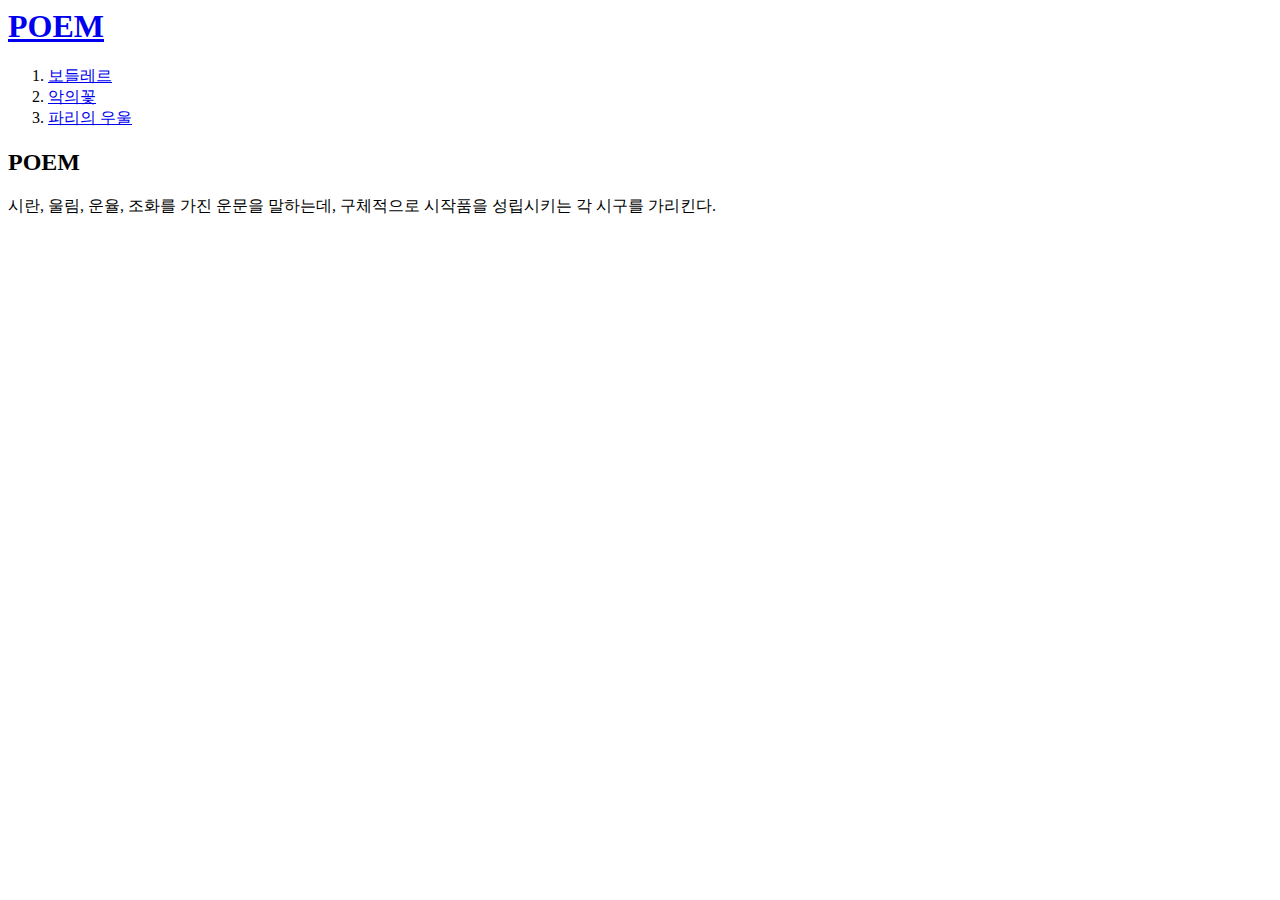
<file: index.html>
<html>
<head>
  <title>WEB - Welcome</title>
  <meta charset="utf-8">
</head>
<body>
  <h1><a href="index.html">POEM</a></h1>
  <ol>
    <li><a href="1.html">보들레르</a></li>
    <li><a href="2.html">악의꽃</a></li>
    <li><a href="3.html">파리의 우울</a></li>
  </ol>
  <h2>POEM</h2>
  <p>
    시란, 울림, 운율, 조화를 가진 운문을 말하는데, 구체적으로 시작품을 성립시키는 각 시구를 가리킨다.
  </p>
</body>
</html>
</file>
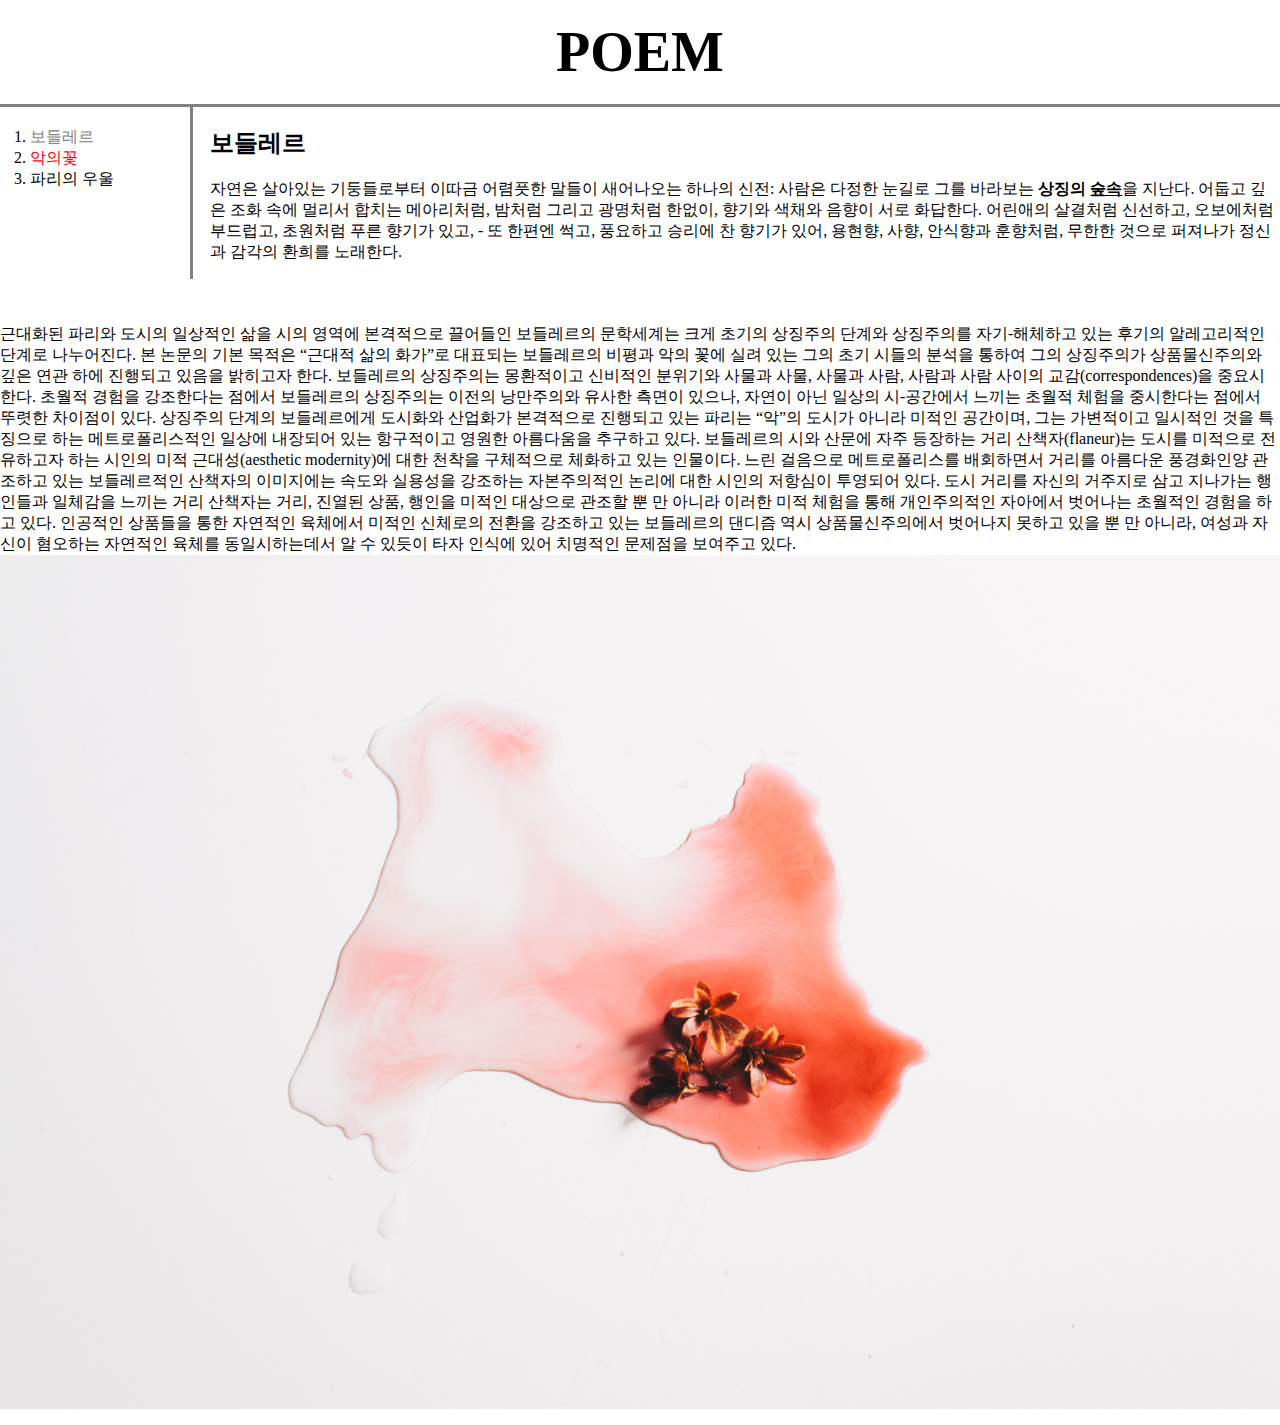
<file: 1.html>
<html>
<head>
  <title>WEB - 보들레르</title>
  <meta charset="utf-8">
  <link rel="stylesheet" href="style.css">
</head>
<body>
  <h1><a href="index.html">POEM</a></h1>
  <div id="grid">
      <ol>
        <li><a href="1.html" class="saw">보들레르</a></li>
        <li><a href="2.html" class="saw" id="active">악의꽃</a></li>
        <li><a href="3.html">파리의 우울</a></li>
      </ol>
    <!--  
    <h1><a href="index.html"><font color="green">POEM</a></h1>
    <ol>
      <li><a href="1.html"><font color="green">보들레르</font></a></li>
      <li><a href="2.html"><font color="green">악의꽃</font></a></li>
      <li><a href="3.html"><font color="green">파리의 우울</font></a></li>
    </ol>
    -->
      <div id="article">
        <h2>보들레르</h2>
          <p><a href="https://ko.wikipedia.org/wiki/%EC%9E%90%EC%97%B0" target="_blank" title="Nature">자연</a>은 살아있는 기둥들로부터 이따금 어렴풋한 말들이 새어나오는 하나의 신전: 사람은 다정한 눈길로 그를 바라보는 <strong>상징의 <u>숲속</u></strong>을 지난다. 어둡고 깊은 조화 속에 멀리서 합치는 메아리처럼, 밤처럼 그리고 광명처럼 한없이, 향기와 색채와 음향이 서로 화답한다. 어린애의 살결처럼 신선하고, 오보에처럼 부드럽고, 초원처럼 푸른 향기가 있고, - 또 한편엔 썩고, 풍요하고 승리에 찬 향기가 있어, 용현향, 사향, 안식향과 훈향처럼, 무한한 것으로 퍼져나가 정신과 감각의 환희를 노래한다.
          </p>
      </div>
  </div>
  <p style="margin-top:45px;">근대화된 파리와 도시의 일상적인 삶을 시의 영역에 본격적으로 끌어들인 보들레르의 문학세계는 크게 초기의 상징주의 단계와 상징주의를 자기-해체하고 있는 후기의 알레고리적인 단계로 나누어진다. 본 논문의 기본 목적은 “근대적 삶의 화가”로 대표되는 보들레르의 비평과 악의 꽃에 실려 있는 그의 초기 시들의 분석을 통하여 그의 상징주의가 상품물신주의와 깊은 연관 하에 진행되고 있음을 밝히고자 한다. 보들레르의 상징주의는 몽환적이고 신비적인 분위기와 사물과 사물, 사물과 사람, 사람과 사람 사이의 교감(correspondences)을 중요시한다. 초월적 경험을 강조한다는 점에서 보들레르의 상징주의는 이전의 낭만주의와 유사한 측면이 있으나, 자연이 아닌 일상의 시-공간에서 느끼는 초월적 체험을 중시한다는 점에서 뚜렷한 차이점이 있다. 상징주의 단계의 보들레르에게 도시화와 산업화가 본격적으로 진행되고 있는 파리는 “악”의 도시가 아니라 미적인 공간이며, 그는 가변적이고 일시적인 것을 특징으로 하는 메트로폴리스적인 일상에 내장되어 있는 항구적이고 영원한 아름다움을 추구하고 있다. 보들레르의 시와 산문에 자주 등장하는 거리 산책자(flaneur)는 도시를 미적으로 전유하고자 하는 시인의 미적 근대성(aesthetic modernity)에 대한 천착을 구체적으로 체화하고 있는 인물이다. 느린 걸음으로 메트로폴리스를 배회하면서 거리를 아름다운 풍경화인양 관조하고 있는 보들레르적인 산책자의 이미지에는 속도와 실용성을 강조하는 자본주의적인 논리에 대한 시인의 저항심이 투영되어 있다. 도시 거리를 자신의 거주지로 삼고 지나가는 행인들과 일체감을 느끼는 거리 산책자는 거리, 진열된 상품, 행인을 미적인 대상으로 관조할 뿐 만 아니라 이러한 미적 체험을 통해 개인주의적인 자아에서 벗어나는 초월적인 경험을 하고 있다. 인공적인 상품들을 통한 자연적인 육체에서 미적인 신체로의 전환을 강조하고 있는 보들레르의 댄디즘 역시 상품물신주의에서 벗어나지 못하고 있을 뿐 만 아니라, 여성과 자신이 혐오하는 자연적인 육체를 동일시하는데서 알 수 있듯이 타자 인식에 있어 치명적인 문제점을 보여주고 있다.
  <img src="codingflower.jpg" width="100%">
  </p>
</body>
</html>
</file>
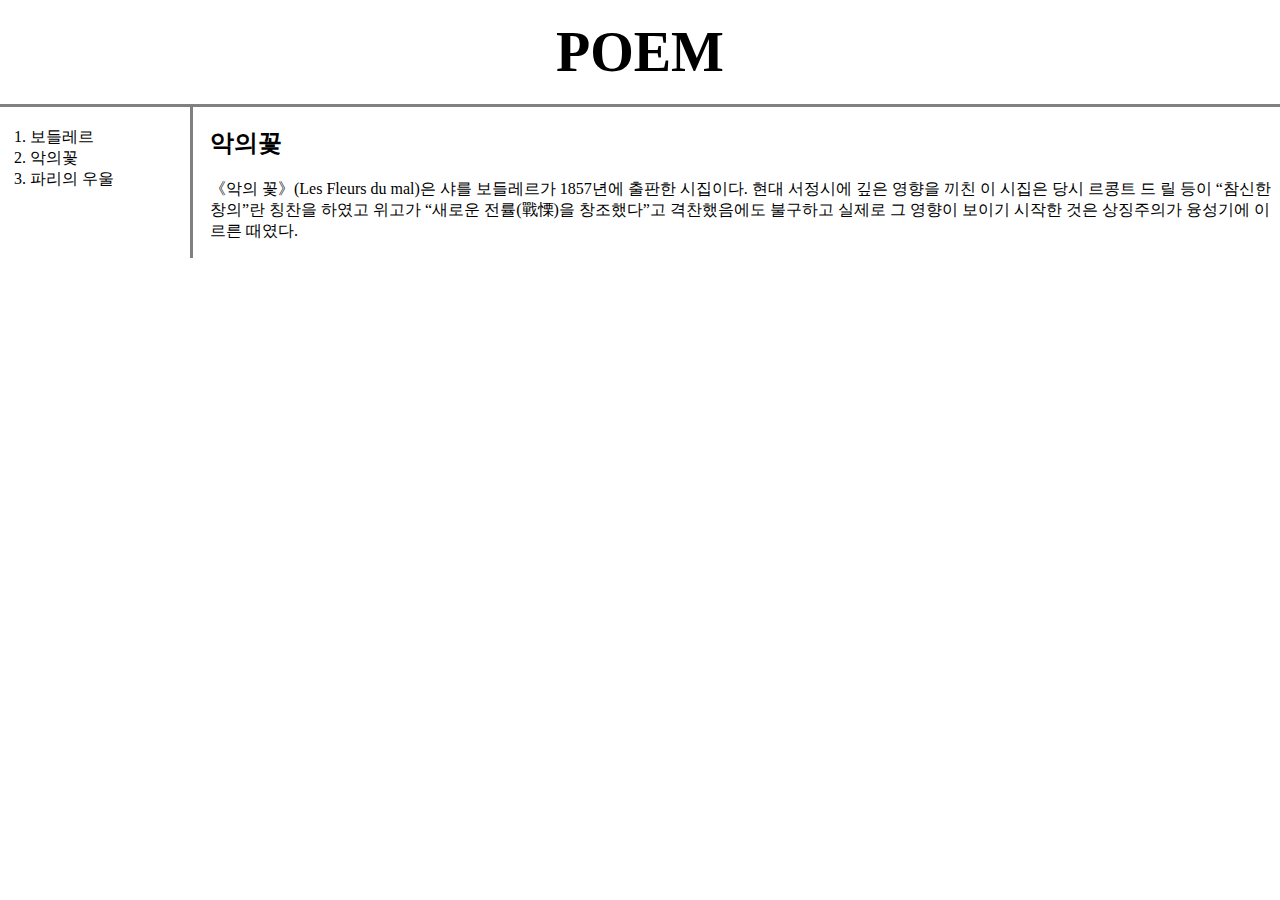
<file: 2.html>
<html>
<head>
  <title>WEB - 악의꽃</title>
  <meta charset="utf-8">
  <link rel="stylesheet" href="style.css">
</head>
<body>
  <h1><a href="index.html">POEM</a></h1>
  <div id="grid">
    <ol>
      <li><a href="1.html">보들레르</a></li>
      <li><a href="2.html">악의꽃</a></li>
      <li><a href="3.html">파리의 우울</a></li>
    </ol>
    <div id="article">
      <h2>악의꽃</h2>
      <p>
        《악의 꽃》(Les Fleurs du mal)은 샤를 보들레르가 1857년에 출판한 시집이다. 현대 서정시에 깊은 영향을 끼친 이 시집은 당시 르콩트 드 릴 등이 “참신한 창의”란 칭찬을 하였고 위고가 “새로운 전률(戰慄)을 창조했다”고 격찬했음에도 불구하고 실제로 그 영향이 보이기 시작한 것은 상징주의가 융성기에 이르른 때였다.
      </p>
    </div>
  </div>
</body>
</html>
</file>
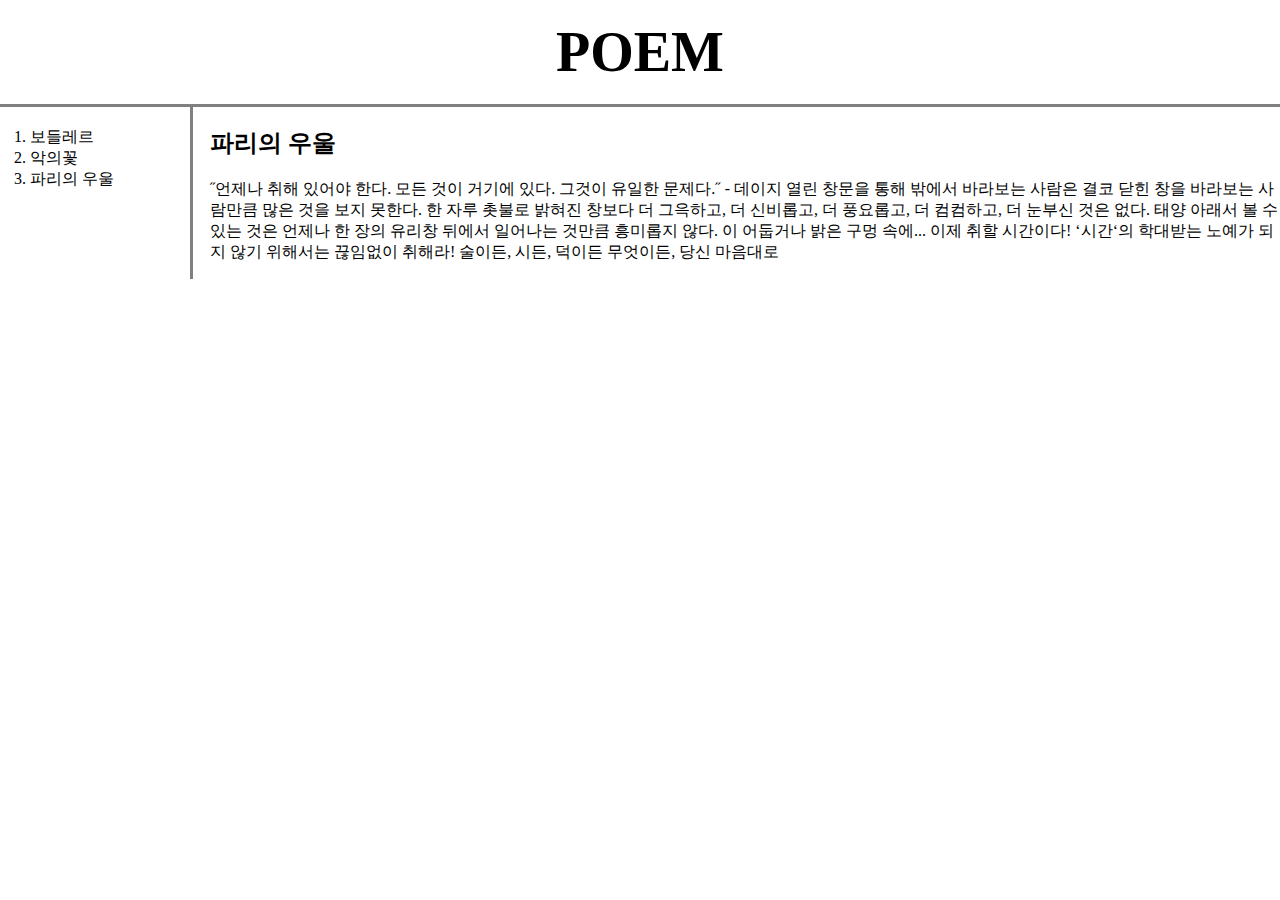
<file: 3.html>
<html>
<head>
  <title>WEB - 파리의 우울</title>
  <meta charset="utf-8">
  <link rel="stylesheet" href="style.css">
</head>
<body>
  <h1><a href="index.html">POEM</a></h1>
  <div id="grid">
    <ol>
      <li><a href="1.html">보들레르</a></li>
      <li><a href="2.html">악의꽃</a></li>
      <li><a href="3.html">파리의 우울</a></li>
    </ol>
    <div id="article">
      <h2>파리의 우울</h2>
      <p>
          ˝언제나 취해 있어야 한다. 모든 것이 거기에 있다. 그것이 유일한 문제다.˝ - 데이지
      열린 창문을 통해 밖에서 바라보는 사람은 결코 닫힌 창을 바라보는 사람만큼 많은 것을 보지 못한다. 한 자루 촛불로 밝혀진 창보다 더 그윽하고, 더 신비롭고, 더 풍요롭고, 더 컴컴하고, 더 눈부신 것은 없다. 태양 아래서 볼 수 있는 것은 언제나 한 장의 유리창 뒤에서 일어나는 것만큼 흥미롭지 않다. 이 어둡거나 밝은 구멍 속에... 
      이제 취할 시간이다!
      ‘시간‘의 학대받는 노예가 되지 않기 위해서는
      끊임없이 취해라!
      술이든, 시든, 덕이든 무엇이든,
      당신 마음대로
      </p>
    </div>
  </div>
</body>
</html>
</file>
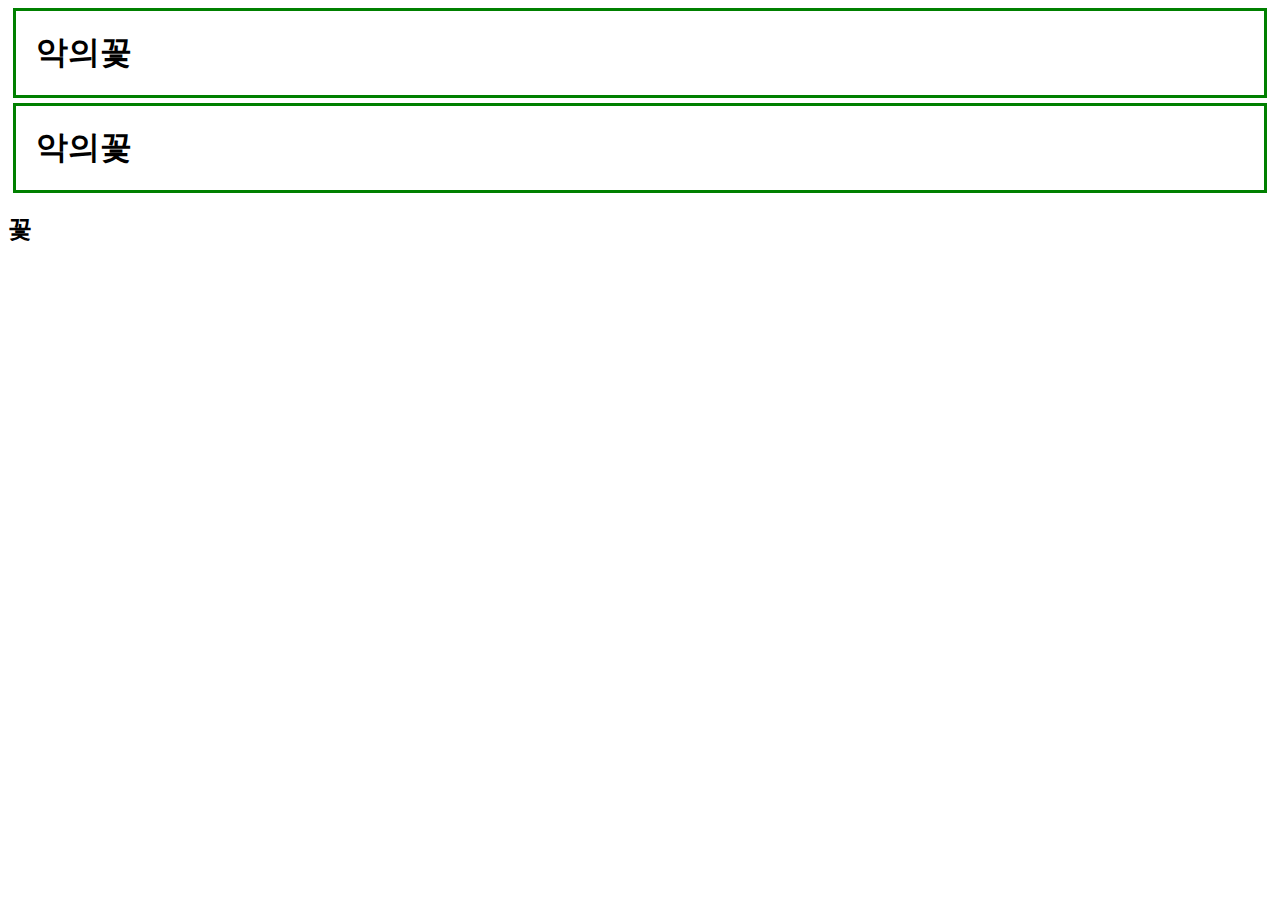
<file: box.html>
<!DOCTYPE html>
<html>
    <head>
        <meta charset="utf-8">
        <title></title>
        <style>
            h1, a{
                border:3px solid green;
                padding: 20px;
                margin:5px;
            }
        </style>
    </head>
    <body>
        <h1>악의꽃</h1>
        <h1>악의꽃</h1>
        <h2>꽃</h2>
    </body>
</html>
</file>
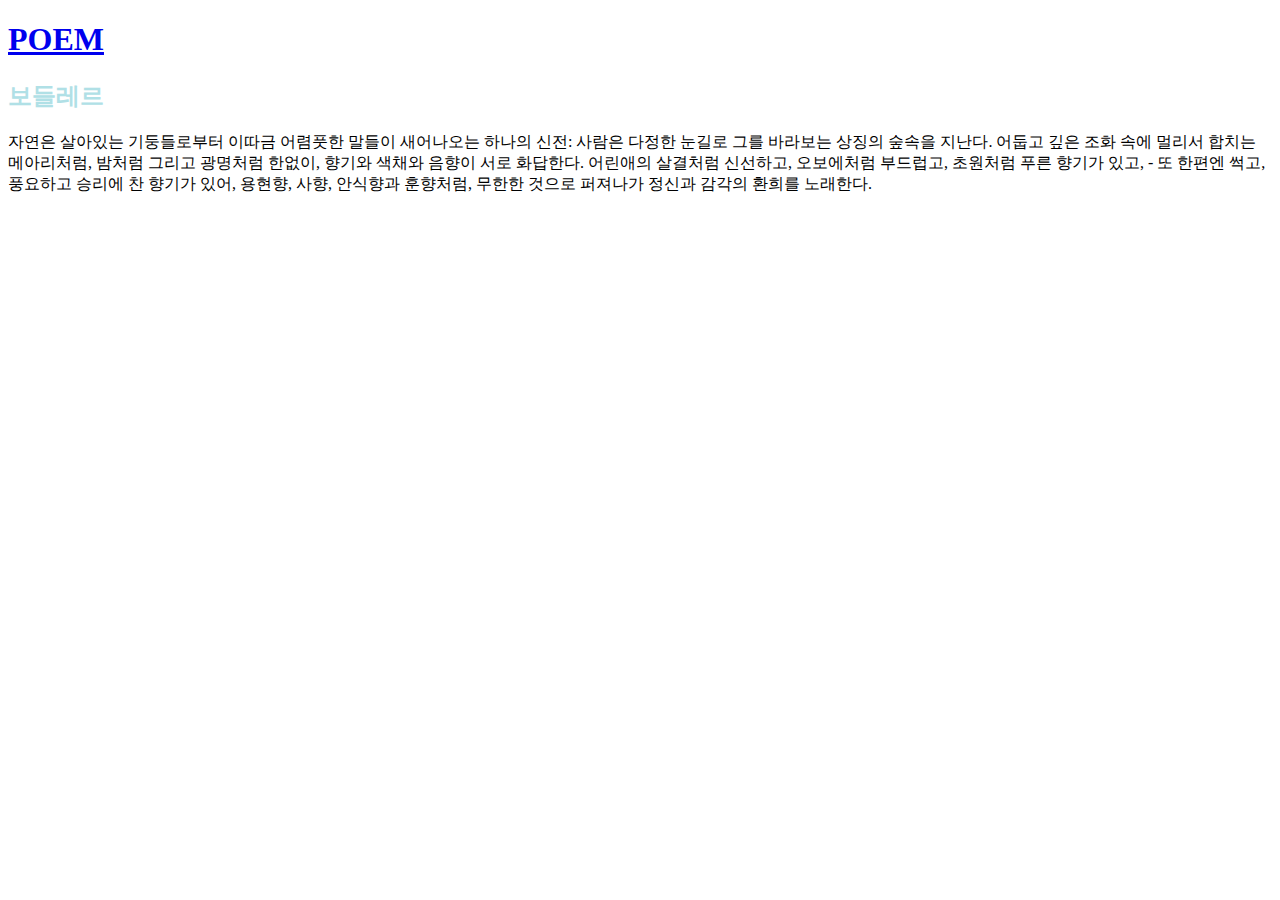
<file: copy1.html>
<!DOCTYPE html>
<html>
<body>
    <h1><a href="index.html">POEM</a></h1>
    <h2 style="color:powderblue">보들레르</h2>
    <p>
      자연은 살아있는 기둥들로부터 이따금 어렴풋한 말들이 새어나오는 하나의 신전: 사람은 다정한 눈길로 그를 바라보는 상징의 숲속을 지난다. 어둡고 깊은 조화 속에 멀리서 합치는 메아리처럼, 밤처럼 그리고 광명처럼 한없이, 향기와 색채와 음향이 서로 화답한다. 어린애의 살결처럼 신선하고, 오보에처럼 부드럽고, 초원처럼 푸른 향기가 있고, - 또 한편엔 썩고, 풍요하고 승리에 찬 향기가 있어, 용현향, 사향, 안식향과 훈향처럼, 무한한 것으로 퍼져나가 정신과 감각의 환희를 노래한다.
    </p>
</body>
</html>
</file>
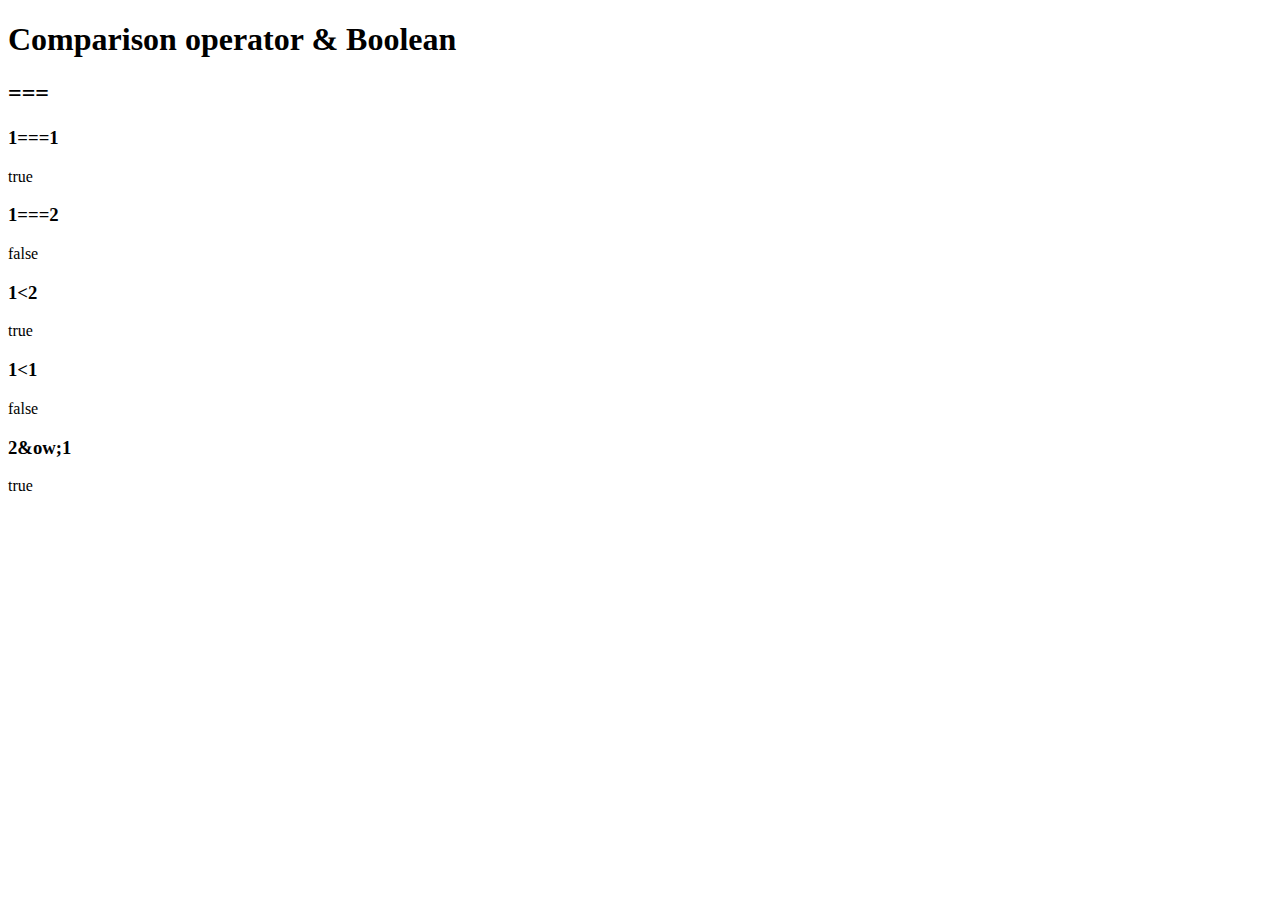
<file: ex4.html>
<!DOCTYPE html>
<html>
    <head>
        <meta charset="utf-8">
        <title></title>
    </head>
    <body>
        <h1>Comparison operator & Boolean</h1>
        <h2>===</h2>
        <h3>1===1</h3>
        <script>
            document.write(1===1);
        </script>

    <h3>1===2</h3>
    <script>
        document.write(1===2);
    </script>

    <h3>1&lt;2</h3>
    <script>
        document.write(1<2);
    </script>

    <h3>1&lt;1</h3>
    <script>
        document.write(1<1);
    </script>

    <h3>2&ow;1</h3>
    <script>
        document.write(1<2);
    </script>
    </body>
</html>
</file>
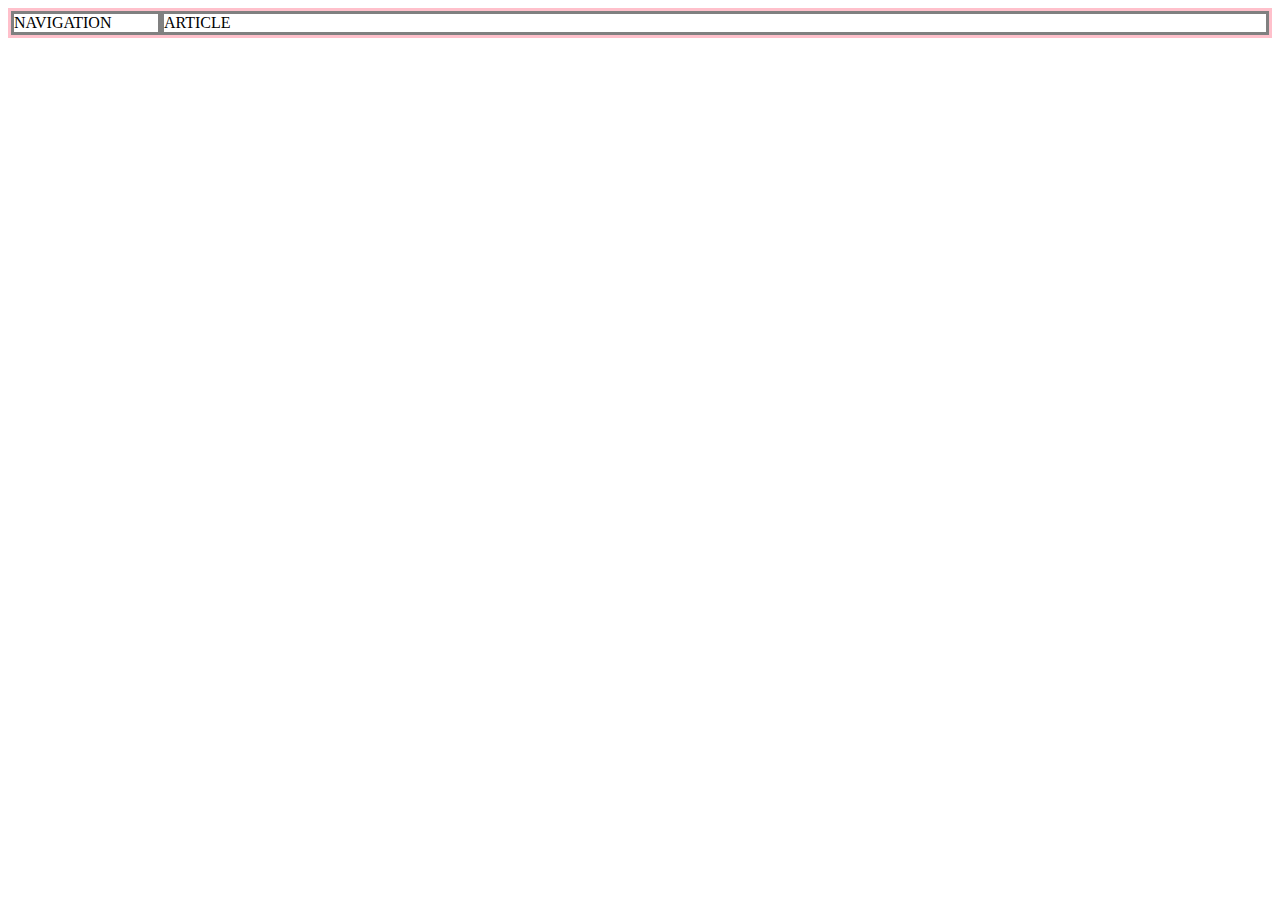
<file: grid.html>
<!DOCTYPE html>
<html>
    <head>
        <meta charset="utf-8">
        <title></title>
        <style>
            #grid{
                border:3px solid pink;
                display:grid;
                grid-template-columns: 150px 1fr;
            }
            div{
                border:3px solid gray
            }
        </style>
    </head>
    <body>
        <div id="grid">
            <div>NAVIGATION</div>
            <div>ARTICLE</div>
        </div>
    </body>
</html>
</file>
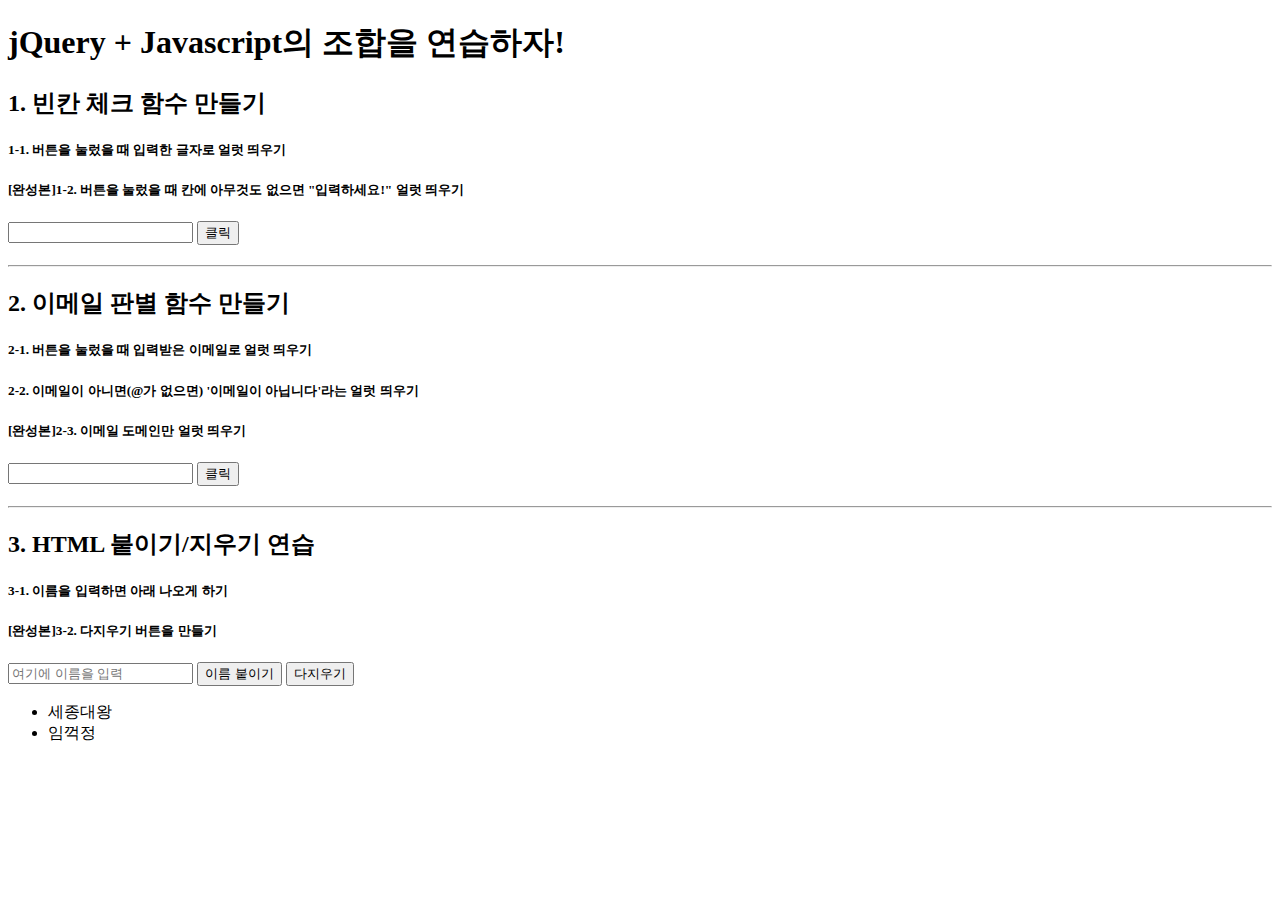
<file: jquery01.html>
<!doctype html>
<html lang="ko">

<head>
    <meta charset="UTF-8">
    <title>jQuery 연습하고 가기!</title>

    <!-- JQuery를 import 합니다 -->
    <script src="https://ajax.googleapis.com/ajax/libs/jquery/3.4.1/jquery.min.js"></script>

    <style type="text/css">
    div.question-box {
    margin: 10px 0 20px 0;
    }
    </style>

    <script>
        function q1() {
            let value = $('#input-q1').val();
            if(value == '') {
                alert('입력하세요!');
            } else {
                alert(value);
            }
        // 1. input-q1의 입력값을 가져온다. $('# .... ').val() 이렇게!
        // 2. 만약 입력값이 빈칸이면 if(입력값=='')
        // 3. alert('입력하세요!') 띄우기
        // 4. alert(입력값) 띄우기
        }

        function q2() {
            let value = $('#input-q2').val();
            if(value.includes('@')) {
                let goal = value.split('@')[1];
                let dot = goal.split('.')[0];

                alert(dot);
            } else {
                alert('이메일이 아닙니다.')
            }
        // 1. input-q2 값을 가져온다.
        // 2. 만약 가져온 값에 @가 있으면 (includes 이용하기 - 구글링!)
        // 3. info@gmail.com -> gmail 만 추출해서 ( .split('@') 을 이용하자!)
        // 4. alert(도메인 값);으로 띄우기
        // 5. 만약 이메일이 아니면 '이메일이 아닙니다.' 라는 얼럿 띄우기
        }

        function q3() {
            let value = $('#input-q3').val();
            if(value == '') {
                alert('이름을 적으세요.');
            }
            let temp_html = `<li>${value}</li>`;
                $('#names-q3').append(temp_html);

        // 1. input-q3 값을 가져온다. let txt = ... q1, q2에서 했던 걸 참고!
        // 2. 가져온 값을 이용해 names-q3에 붙일 태그를 만든다. (let temp_html = `<li>${txt}</li>`) 요렇게!
        // 3. 만들어둔 temp_html을 names-q3에 붙인다.(jQuery의 $('...').append(temp_html)을 이용하면 굿!)
        }

        function q3_remove() {
            $('#names-q3').empty()
        // 1. names-q3의 내부 태그를 모두 비운다.(jQuery의 $('....').empty()를 이용하면 굿!)
        }
    </script>

</head>

<body>
    <h1>jQuery + Javascript의 조합을 연습하자!</h1>

    <div class="question-box">
        <h2>1. 빈칸 체크 함수 만들기</h2>
        <h5>1-1. 버튼을 눌렀을 때 입력한 글자로 얼럿 띄우기</h5>
        <h5>[완성본]1-2. 버튼을 눌렀을 때 칸에 아무것도 없으면 "입력하세요!" 얼럿 띄우기</h5>
        <input id="input-q1" type="text" /> <button onclick="q1()">클릭</button>
    </div>
    <hr />
    <div class="question-box">
        <h2>2. 이메일 판별 함수 만들기</h2>
        <h5>2-1. 버튼을 눌렀을 때 입력받은 이메일로 얼럿 띄우기</h5>
        <h5>2-2. 이메일이 아니면(@가 없으면) '이메일이 아닙니다'라는 얼럿 띄우기</h5>
        <h5>[완성본]2-3. 이메일 도메인만 얼럿 띄우기</h5>
        <input id="input-q2" type="text" /> <button onclick="q2()">클릭</button>
    </div>
    <hr />
    <div class="question-box">
        <h2>3. HTML 붙이기/지우기 연습</h2>
        <h5>3-1. 이름을 입력하면 아래 나오게 하기</h5>
        <h5>[완성본]3-2. 다지우기 버튼을 만들기</h5>
        <input id="input-q3" type="text" placeholder="여기에 이름을 입력" />
        <button onclick="q3()">이름 붙이기</button>
        <button onclick="q3_remove()">다지우기</button>
        <ul id="names-q3">
        <li>세종대왕</li>
        <li>임꺽정</li>
        </ul>
    </div>
</body>

</html>
</file>
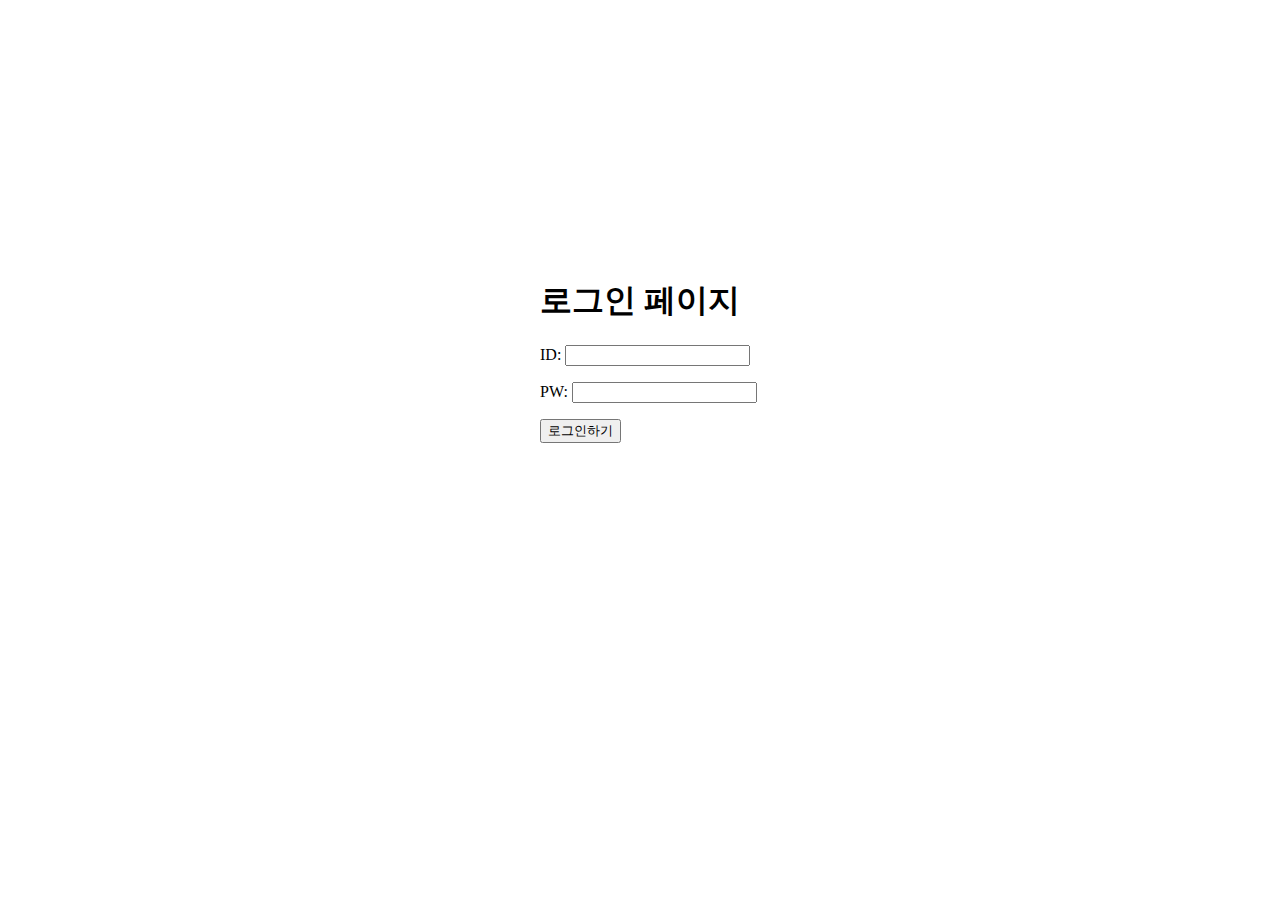
<file: login.html>
<!DOCTYPE html>
<html lang="en">
<head>
    <meta charset="UTF-8">
    <title>로그인 페이지</title>
    <style>
        .mytitle {


            width: 300px;
            height: 200px;

            color: white;

            text-align: center;

            background-image: url("https://www.ancient-origins.net/sites/default/files/field/image/Agesilaus-II-cover.jpg");
            background-size: cover;
            background-position: center;

            border-radius: 10px;

            padding-top: 50px;
        }
        .wrap{
            width: 300px;
            margin: auto;
        }
        .inwrap{
            margin-left: 50px;
        }
    </style>
</head>
<body>
    <div class="wrap">
        <div class="mytitle">
            <h1>로그인 페이지</h1>
            <h5>아이디, 비밀번호를 입력해주세요</h5>
        </div>
            <div class="inwrap">
                <h1>로그인 페이지</h1>
                <p>ID: <input type="text" /></p>
                <p>PW: <input type="text" /></p>
                <button>로그인하기</button>
            </div>

    </div>

</body>
</html>
</file>
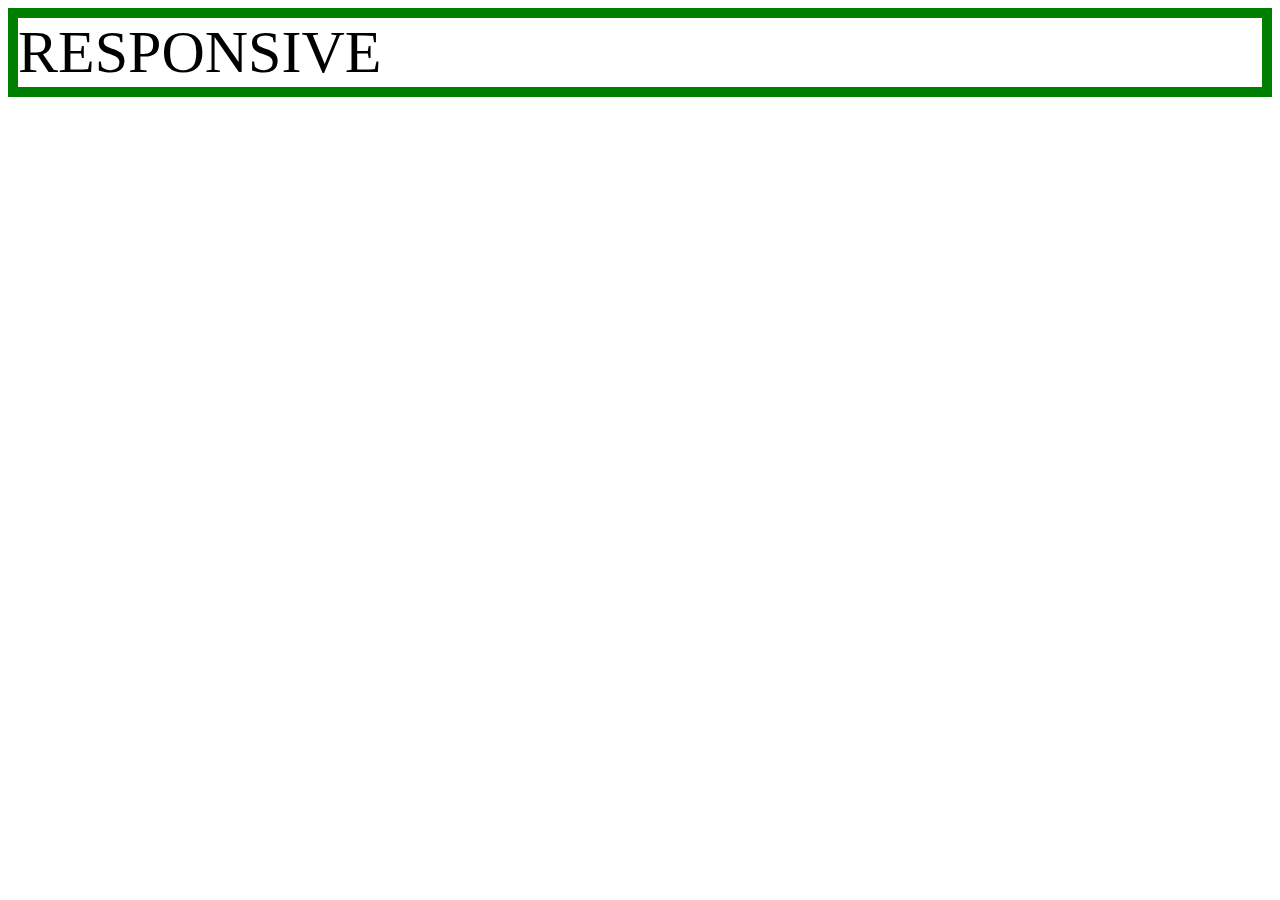
<file: mediaquery.html>
<!DOCTYPE html>
<html>
    <head>
        <meta charset="uft-8">
        <title></title>
        <style>
            div{
                border:10px solid green;
                font-size:60px;
            }
            @media(max-width:800px){
                div{
                    display:none;
                }
        </style>
    </head>
    <body>
        <div>
            RESPONSIVE
        </div>
    </body>
</html>
</file>
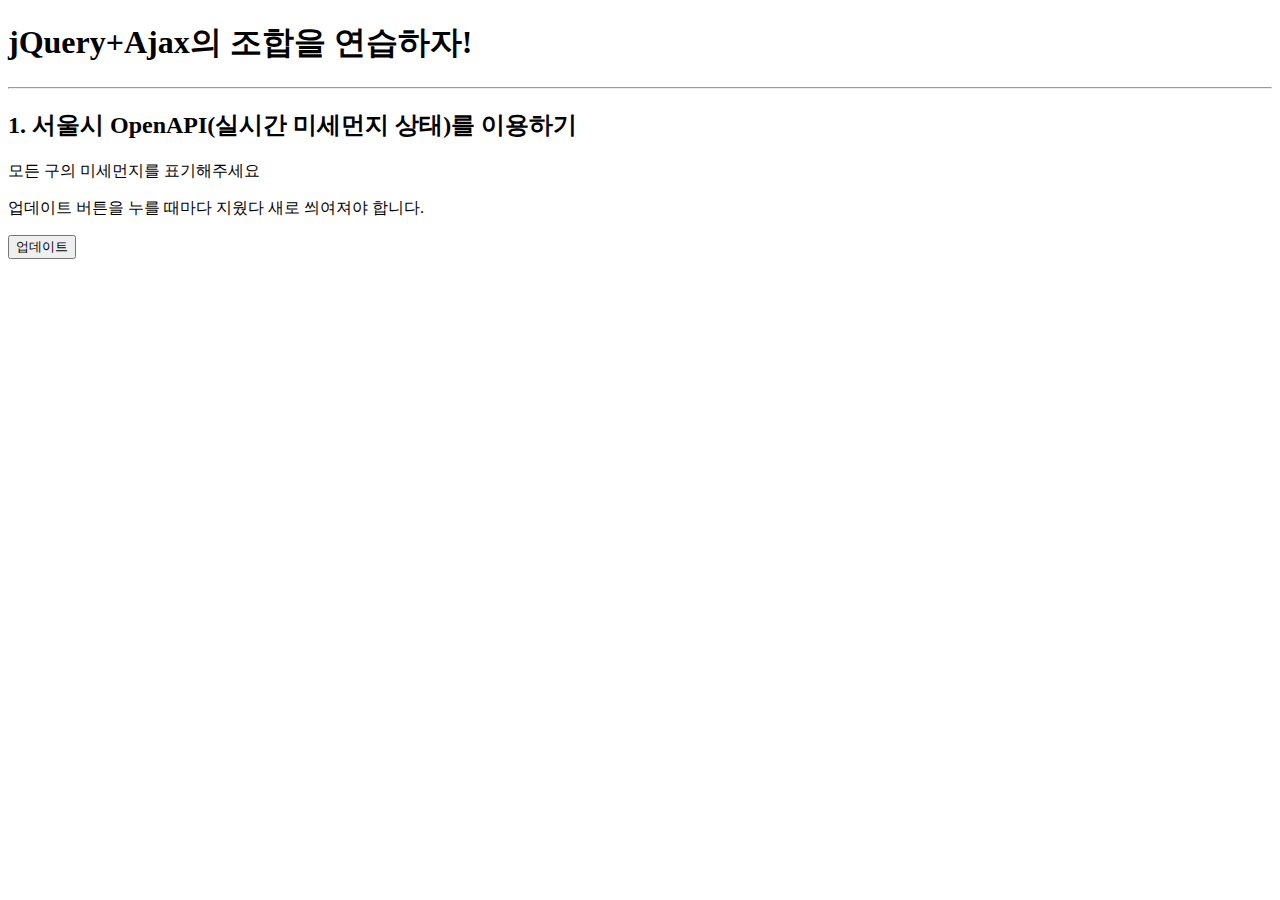
<file: mise.html>
<!doctype html>
<html lang="ko">

<head>
    <meta charset="UTF-8">
    <title>jQuery 연습하고 가기!</title>

    <!-- jQuery를 import 합니다 -->
    <script src="https://ajax.googleapis.com/ajax/libs/jquery/3.4.1/jquery.min.js"></script>

    <style type="text/css">
    div.question-box {
    margin: 10px 0 20px 0;
    }
    </style>

    <script>
    function q1() {
        $('#names-q1').empty()
        $.ajax({
            type: "GET",
            url: "http://spartacodingclub.shop/sparta_api/seoulair",
            data: {},
            success: function(response){
                let rows = response['RealtimeCityAir']['row']
                for (let i = 0; i < rows.length; i++) {
                    let gu_name = rows[i]['MSRSTE_NM']
                    let gu_mise = rows[i]['IDEX_MVL']

                    let temp_html = `<li>${gu_name} : ${gu_mise}</li>`
                    $('#names-q1').append(temp_html)
                }
            }
        })
    }
    </script>

</head>

<body>
    <h1>jQuery+Ajax의 조합을 연습하자!</h1>

    <hr />

    <div class="question-box">
        <h2>1. 서울시 OpenAPI(실시간 미세먼지 상태)를 이용하기</h2>
        <p>모든 구의 미세먼지를 표기해주세요</p>
        <p>업데이트 버튼을 누를 때마다 지웠다 새로 씌여져야 합니다.</p>
        <button onclick="q1()">업데이트</button>
        <ul id="names-q1">
        </ul>
    </div>
</body>

</html>
</file>
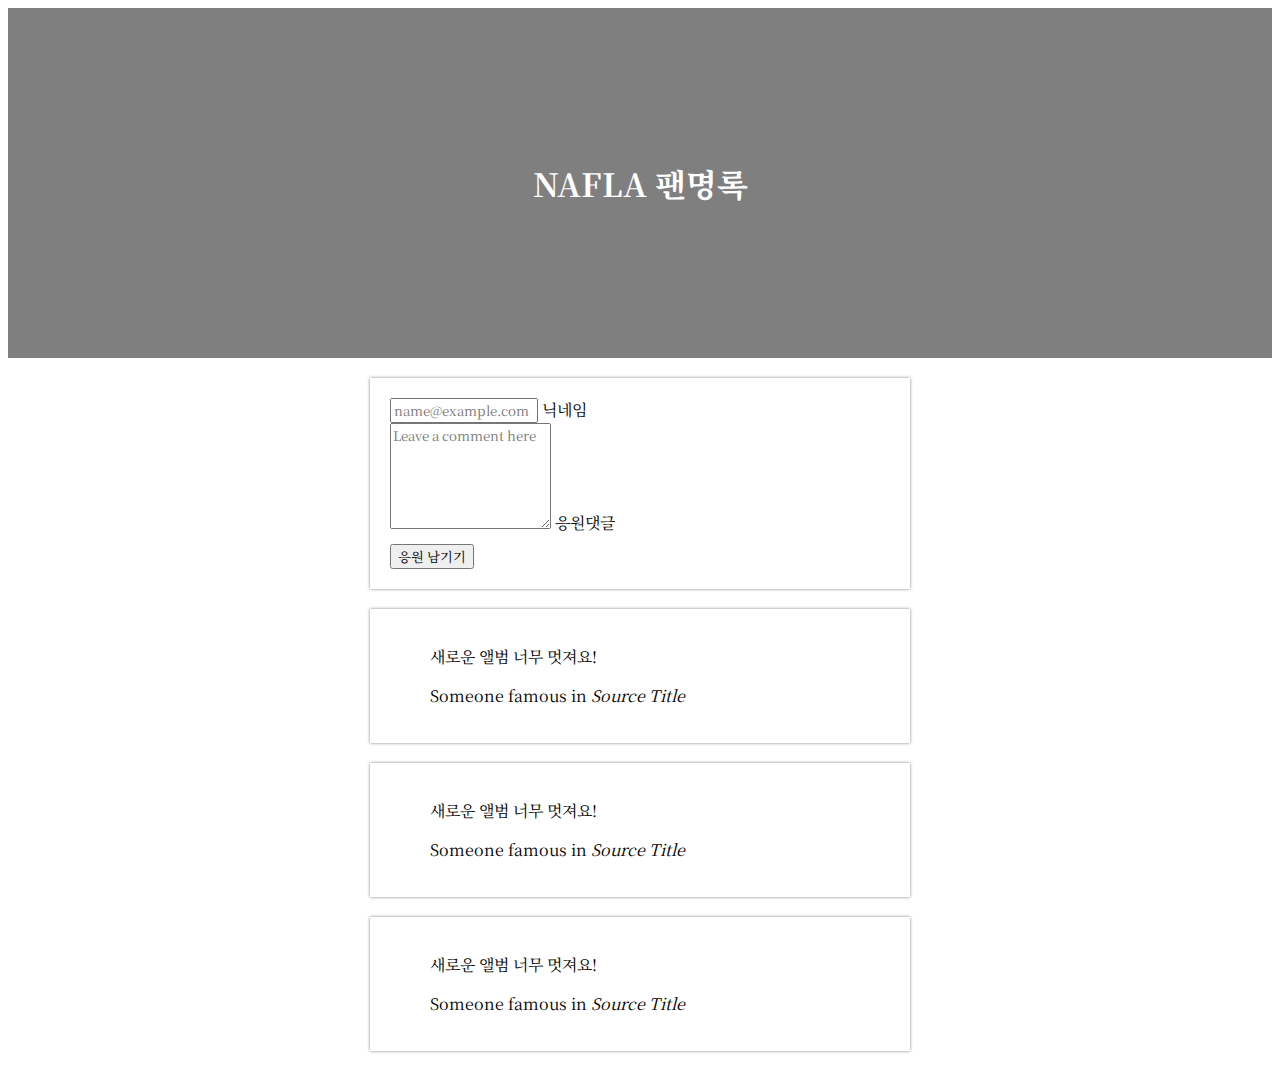
<file: nafla page.html>
<!doctype html>
<html lang="en">

<head>
    <meta charset="utf-8">
    <meta name="viewport" content="width=device-width, initial-scale=1, shrink-to-fit=no">

    <link href="https://cdn.jsdelivr.net/npm/bootstrap@5.0.2/dist/css/bootstrap.min.css" rel="stylesheet"
    integrity="sha384-EVSTQN3/azprG1Anm3QDgpJLIm9Nao0Yz1ztcQTwFspd3yD65VohhpuuCOmLASjC" crossorigin="anonymous">
    <script src="https://ajax.googleapis.com/ajax/libs/jquery/3.5.1/jquery.min.js"></script>
    <script src="https://cdn.jsdelivr.net/npm/bootstrap@5.0.2/dist/js/bootstrap.bundle.min.js"
    integrity="sha384-MrcW6ZMFYlzcLA8Nl+NtUVF0sA7MsXsP1UyJoMp4YLEuNSfAP+JcXn/tWtIaxVXM"
    crossorigin="anonymous"></script>

    <link href="https://fonts.googleapis.com/css2?family=Hahmlet&family=Noto+Serif+KR&display=swap" rel="stylesheet">

    <style>
        * {
            font-family: 'Hahmlet', serif;
            font-family: 'Noto Serif KR', serif;
        }

        .mytitle {
            width: 100%;
            height: 350px;

            background-image:linear-gradient(0deg, rgba(0, 0, 0, 0.5), rgba(0, 0, 0, 0.5)), url(https://www.newsworks.co.kr/news/photo/201809/218437_105887_5759.jpg);
            background-position: center;
            background-size: cover;

            color: white;

            display: flex;
            flex-direction: column;
            justify-content: center;
            align-items: center;
        }

        .mypost {
            max-width: 500px;
            width: 95%;

            margin: 20px auto; 0px auto;

            box-shadow: 0px 0px 3px 0px grey;
            padding: 20px;
        }

        .myinside > button {
            margin-top: 10px;
        }

        .mypost > label {
            padding: 100px;
        }

        .card {
            max-width: 500px;
            width: 95%;

            margin: 20px auto; 0px auto;

            box-shadow: 0px 0px 3px 0px grey;
            padding: 20px;
        }

    </style>
</head>

<body>
    <div class="mytitle">
        <h1>NAFLA 팬명록</h1>
    </div>

    <div class="mypost">
        <div class="form-floating mb-3">
          <input type="email" class="form-control" id="floatingInput" placeholder="name@example.com">
          <label for="floatingInput">닉네임</label>
        </div>

        <div class="form-floating">
          <textarea class="form-control" placeholder="Leave a comment here" id="floatingTextarea2" style="height: 100px"></textarea>
          <label for="floatingTextarea2">응원댓글</label>
        </div>

        <div class="myinside">
            <button type="button" class="btn btn-dark">응원 남기기</button>
        </div>
    </div>

    <div class="card">
      <div class="card-body">
        <blockquote class="blockquote mb-0">
          <p>새로운 앨범 너무 멋져요!</p>
          <footer class="blockquote-footer">Someone famous in <cite title="Source Title">Source Title</cite></footer>
        </blockquote>
      </div>
    </div>

    <div class="card">
      <div class="card-body">
        <blockquote class="blockquote mb-0">
          <p>새로운 앨범 너무 멋져요!</p>
          <footer class="blockquote-footer">Someone famous in <cite title="Source Title">Source Title</cite></footer>
        </blockquote>
      </div>
    </div>

    <div class="card">
      <div class="card-body">
        <blockquote class="blockquote mb-0">
          <p>새로운 앨범 너무 멋져요!</p>
          <footer class="blockquote-footer">Someone famous in <cite title="Source Title">Source Title</cite></footer>
        </blockquote>
      </div>
    </div>

</body>

</html>
</file>
<file: style.css>
body{
    margin:0;
  }
  a {
    color: black;
    text-decoration: none;
  }
  #active {
    color: red;
  }
  .saw {
    color: grey;
  }
  h1 {
    font-size: 56px;
    text-align: center;
    border-bottom:3px solid grey;
    margin:0;
    padding:20px;
  }
  ol{
    border-right:3px solid grey;
    width:150px;
    margin:0;
    padding:20px;
  }
  #grid{
    display: grid;
    grid-template-columns: 200px 1fr;
  }
  #grid ol{
    padding-left:30;
    padding-right:10;
  }
  #grid #article{
    padding-left: 10;
  }
  @media(max-width:800px){
    #grid{
      display: block;
    }
    ol{
      border-right: none;
    }
    h1{
      border-bottom:none;
    }
  }
</file>
